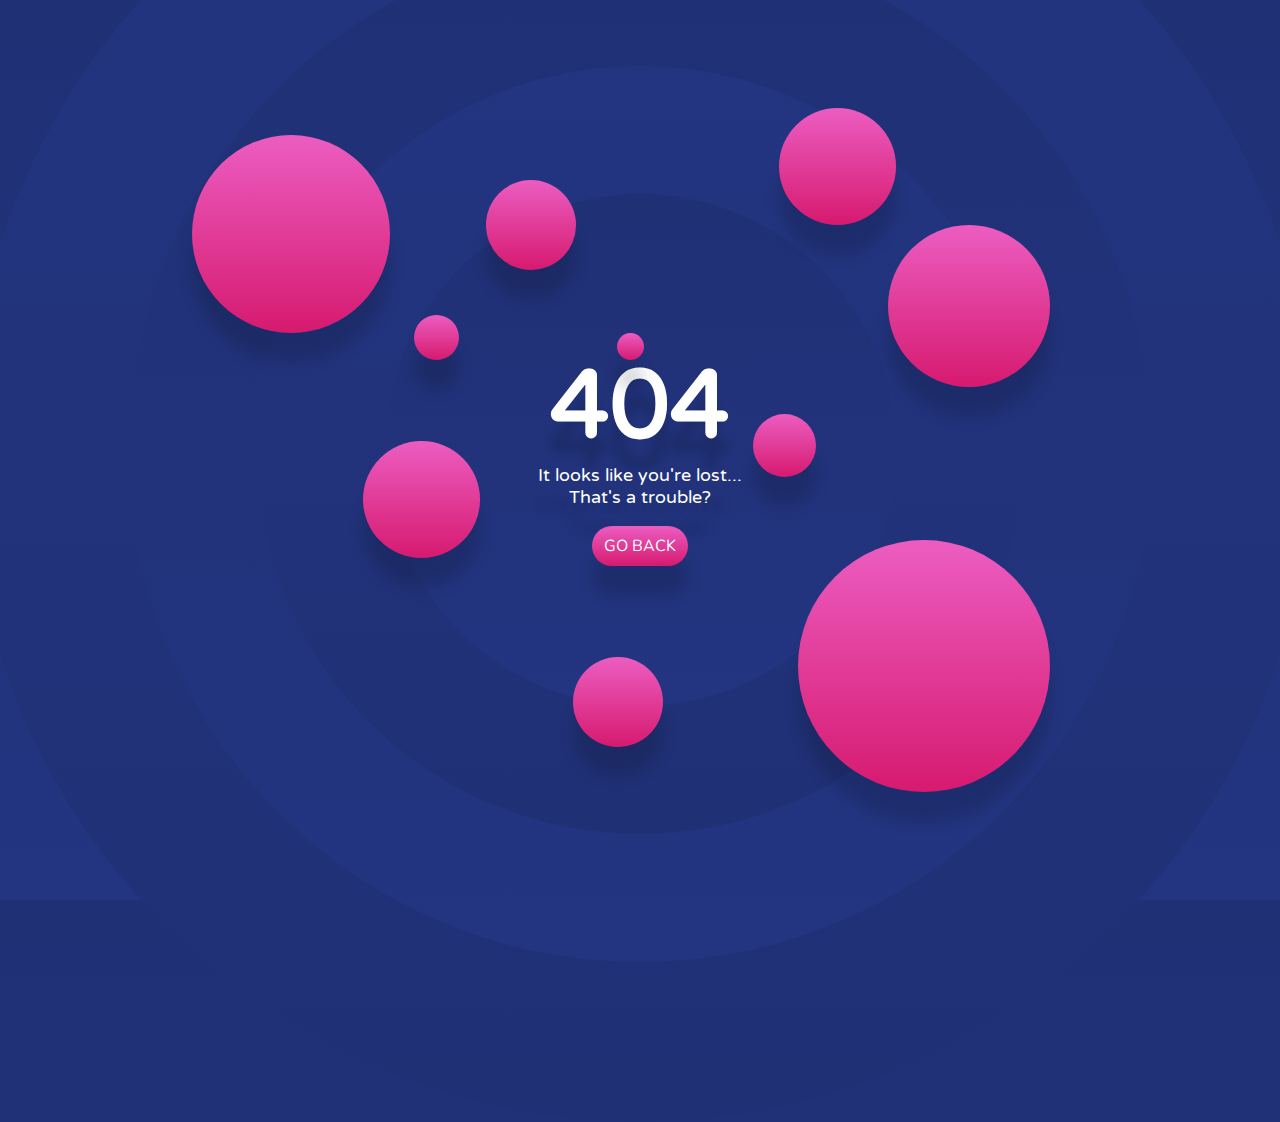
<file: 404-bubbles/index.html>
<!DOCTYPE html>
<html lang="en" >
<head>
  <meta charset="UTF-8">
  <title>CodePen - Bubbley 404</title>
  <link href='https://fonts.googleapis.com/css?family=Nunito:400,700' rel='stylesheet' type='text/css'>
<link href='https://fonts.googleapis.com/css?family=Varela+Round' rel='stylesheet' type='text/css'><link rel="stylesheet" href="./style.css">

</head>
<body>
<!-- partial:index.partial.html -->
<div class="bubble"></div>
<div class="bubble"></div>
<div class="bubble"></div>
<div class="bubble"></div>
<div class="bubble"></div>
<div class="main">
  <h1>404</h1>
  <p>It looks like you're lost...<br/>That's a trouble?</p>
  <button type="button">Go back</button>
</div>
<!-- partial -->
  <script  src="./script.js"></script>

</body>
</html>
</file>
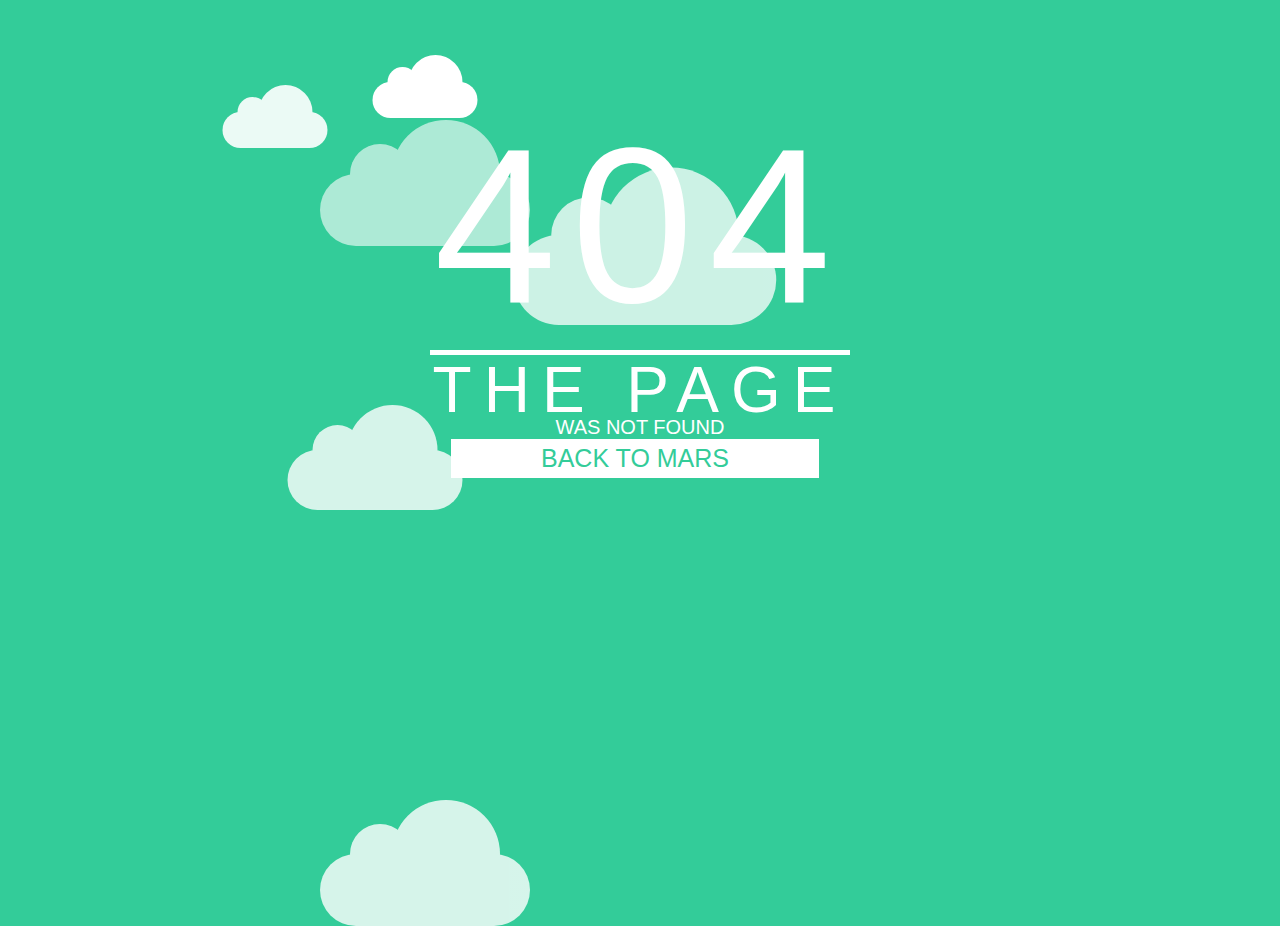
<file: 404-clouds/index.html>
<!DOCTYPE html>
<html lang="en" >
<head>
  <meta charset="UTF-8">
  <title>CodePen - Pure CSS 404 Error Page</title>
  <link rel="stylesheet" href="./style.css">

</head>
<body>
<!-- partial:index.partial.html -->
<div id="clouds">
            <div class="cloud x1"></div>
            <div class="cloud x1_5"></div>
            <div class="cloud x2"></div>
            <div class="cloud x3"></div>
            <div class="cloud x4"></div>
            <div class="cloud x5"></div>
        </div>
        <div class='c'>
            <div class='_404'>404</div>
            <hr>
            <div class='_1'>THE PAGE</div>
            <div class='_2'>WAS NOT FOUND</div>
            <a class='btn' href='#'>BACK TO MARS</a>
        </div>
<!-- partial -->
  
</body>
</html>
</file>
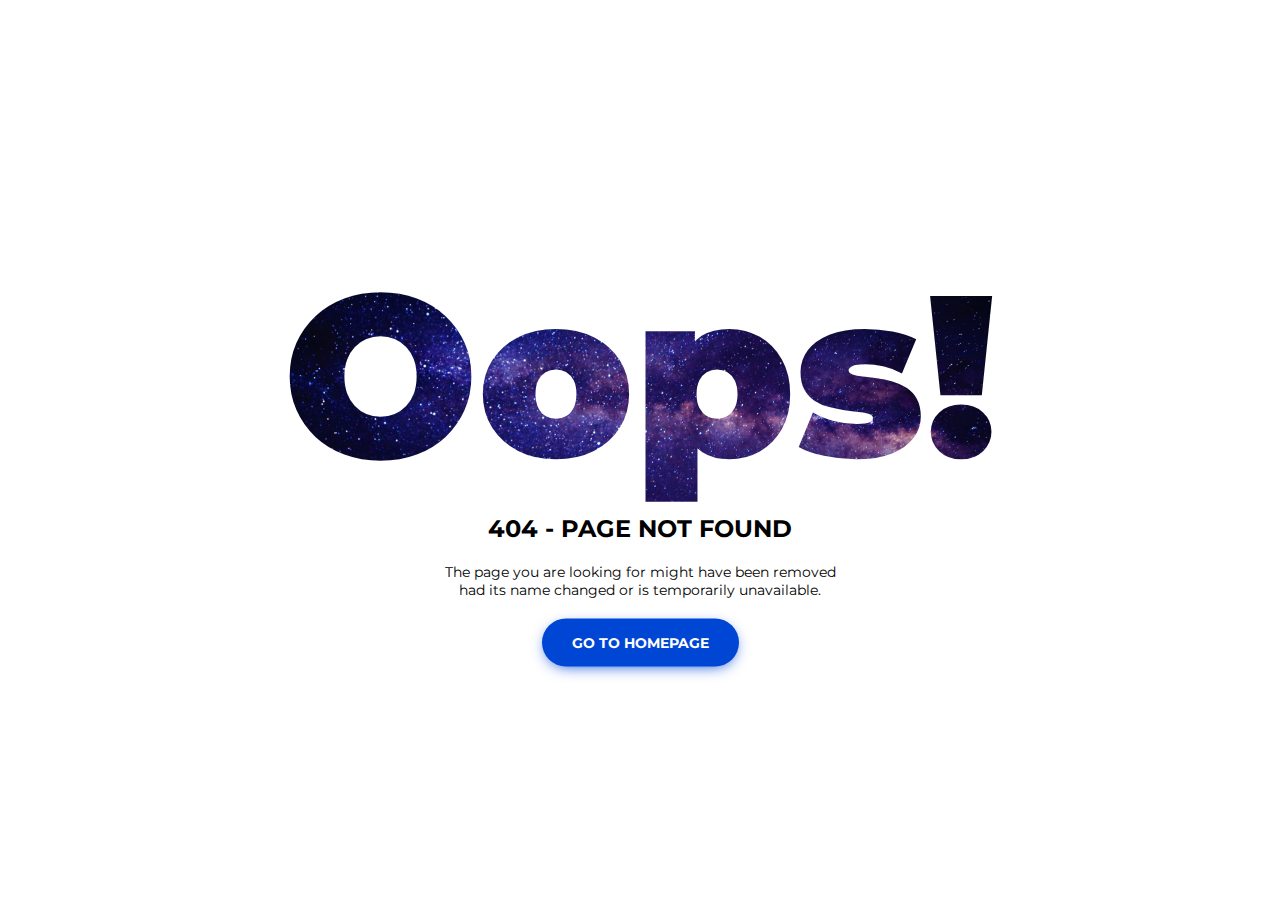
<file: colorlib-error-404-10/index.html>
<!DOCTYPE html>
<html lang="en">

<head>
	<meta charset="utf-8">
	<meta http-equiv="X-UA-Compatible" content="IE=edge">
	<meta name="viewport" content="width=device-width, initial-scale=1">
	<!-- The above 3 meta tags *must* come first in the head; any other head content must come *after* these tags -->

	<title>404 HTML Tempalte by Colorlib</title>

	<!-- Google font -->
	<link href="https://fonts.googleapis.com/css?family=Montserrat:400,700,900" rel="stylesheet">

	<!-- Custom stlylesheet -->
	<link type="text/css" rel="stylesheet" href="css/style.css" />

	<!-- HTML5 shim and Respond.js for IE8 support of HTML5 elements and media queries -->
	<!-- WARNING: Respond.js doesn't work if you view the page via file:// -->
	<!--[if lt IE 9]>
		  <script src="https://oss.maxcdn.com/html5shiv/3.7.3/html5shiv.min.js"></script>
		  <script src="https://oss.maxcdn.com/respond/1.4.2/respond.min.js"></script>
		<![endif]-->

</head>

<body>

	<div id="notfound">
		<div class="notfound">
			<div class="notfound-404">
				<h1>Oops!</h1>
			</div>
			<h2>404 - Page not found</h2>
			<p>The page you are looking for might have been removed had its name changed or is temporarily unavailable.</p>
			<a href="#">Go To Homepage</a>
		</div>
	</div>

</body><!-- This templates was made by Colorlib (https://colorlib.com) -->

</html>
</file>
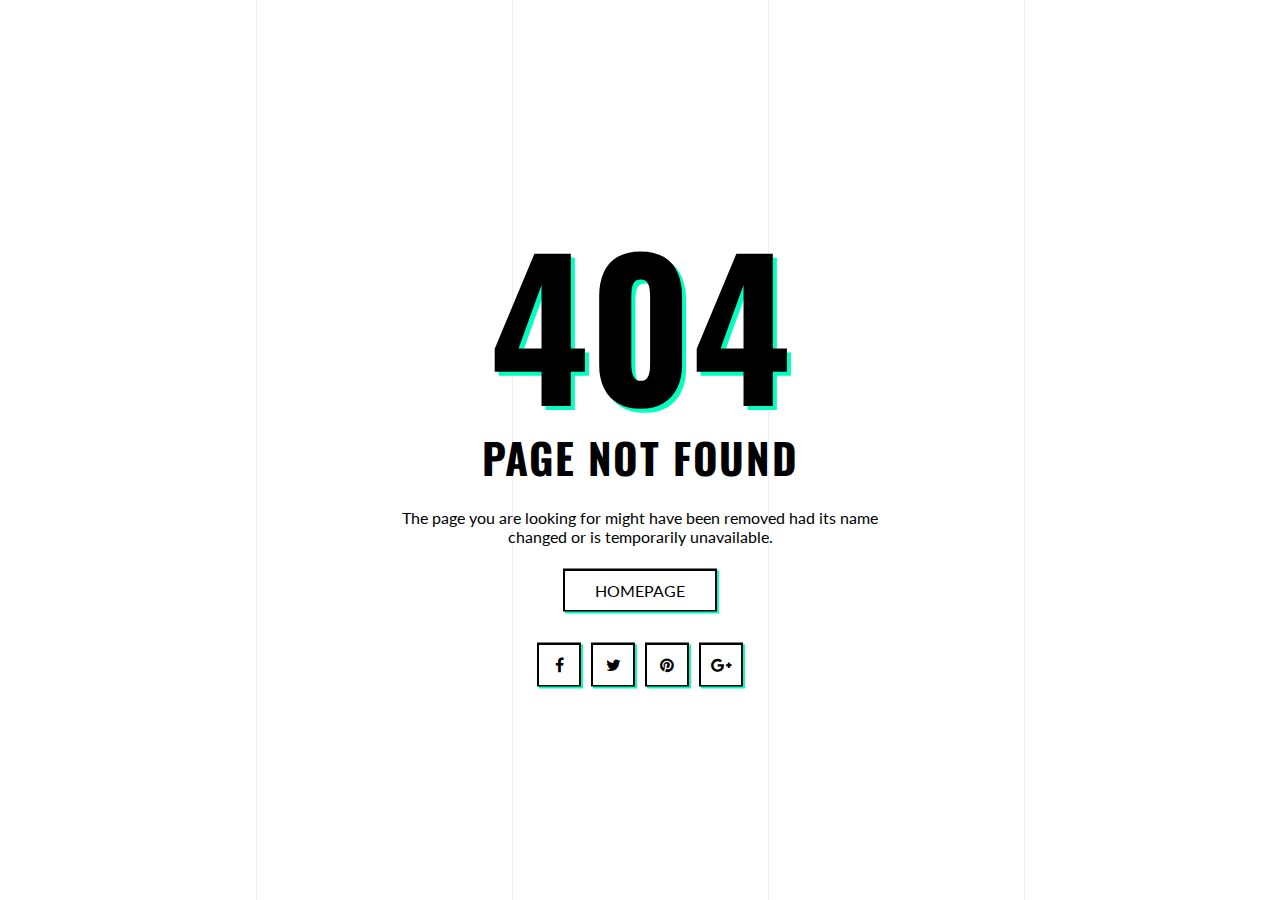
<file: colorlib-error-404-15/index.html>
<!DOCTYPE html>
<html lang="en">

<head>
	<meta charset="utf-8">
	<meta http-equiv="X-UA-Compatible" content="IE=edge">
	<meta name="viewport" content="width=device-width, initial-scale=1">
	<!-- The above 3 meta tags *must* come first in the head; any other head content must come *after* these tags -->

	<title>404 HTML Template by Colorlib</title>

	<!-- Google font -->
	<link href="https://fonts.googleapis.com/css?family=Oswald:700" rel="stylesheet">
	<link href="https://fonts.googleapis.com/css?family=Lato:400" rel="stylesheet">

	<!-- Font Awesome Icon -->
	<link type="text/css" rel="stylesheet" href="css/font-awesome.min.css" />

	<!-- Custom stlylesheet -->
	<link type="text/css" rel="stylesheet" href="css/style.css" />

	<!-- HTML5 shim and Respond.js for IE8 support of HTML5 elements and media queries -->
	<!-- WARNING: Respond.js doesn't work if you view the page via file:// -->
	<!--[if lt IE 9]>
		  <script src="https://oss.maxcdn.com/html5shiv/3.7.3/html5shiv.min.js"></script>
		  <script src="https://oss.maxcdn.com/respond/1.4.2/respond.min.js"></script>
		<![endif]-->

</head>

<body>

	<div id="notfound">
		<div class="notfound-bg">
			<div></div>
			<div></div>
			<div></div>
			<div></div>
		</div>
		<div class="notfound">
			<div class="notfound-404">
				<h1>404</h1>
			</div>
			<h2>Page Not Found</h2>
			<p>The page you are looking for might have been removed had its name changed or is temporarily unavailable.</p>
			<a href="#">Homepage</a>
			<div class="notfound-social">
				<a href="#"><i class="fa fa-facebook"></i></a>
				<a href="#"><i class="fa fa-twitter"></i></a>
				<a href="#"><i class="fa fa-pinterest"></i></a>
				<a href="#"><i class="fa fa-google-plus"></i></a>
			</div>
		</div>
	</div>

</body><!-- This templates was made by Colorlib (https://colorlib.com) -->

</html>
</file>
<file: 404-bubbles/style.css>
html, body {
  height: 100vh;
}
html:before, html:after, body:before, body:after {
  content: "";
  background: linear-gradient(#203075, #233581);
  border-radius: 50%;
  position: absolute;
  top: 50%;
  left: 50%;
  transform: translate(-50%, -50%);
}
html:before, body:before {
  background: linear-gradient(#233581, #203075);
}

html {
  background: linear-gradient(#203075, #233581);
  overflow: hidden;
}
html:before {
  height: 105vmax;
  width: 105vmax;
  z-index: -4;
}
html:after {
  height: 80vmax;
  width: 80vmax;
  z-index: -3;
}

body {
  display: flex;
  justify-content: center;
  align-items: center;
  color: #FFF;
  font-family: "Varela Round", Sans-serif;
  text-shadow: 0 30px 10px rgba(0, 0, 0, 0.15);
}
body:before {
  height: 60vmax;
  width: 60vmax;
  z-index: -2;
}
body:after {
  height: 40vmax;
  width: 40vmax;
  z-index: -1;
}

.main {
  text-align: center;
  z-index: 5;
}

p {
  font-size: 18px;
  margin-top: 0;
}

h1 {
  font-size: 95px;
  margin: 0;
}

button {
  background: linear-gradient(#EC5DC1, #D61A6F);
  padding: 0 12px;
  border: none;
  border-radius: 20px;
  box-shadow: 0 30px 15px rgba(0, 0, 0, 0.15);
  outline: none;
  color: #FFF;
  font: 400 16px/2.5 Nunito, "Varela Round", Sans-serif;
  text-transform: uppercase;
  cursor: pointer;
}

.bubble {
  background: linear-gradient(#EC5DC1, #D61A6F);
  border-radius: 50%;
  box-shadow: 0 30px 15px rgba(0, 0, 0, 0.15);
  position: absolute;
}
.bubble:before, .bubble:after {
  content: "";
  background: linear-gradient(#EC5DC1, #D61A6F);
  border-radius: 50%;
  box-shadow: 0 30px 15px rgba(0, 0, 0, 0.15);
  position: absolute;
}
.bubble:nth-child(1) {
  top: 15vh;
  left: 15vw;
  height: 22vmin;
  width: 22vmin;
}
.bubble:nth-child(1):before {
  width: 13vmin;
  height: 13vmin;
  bottom: -25vh;
  right: -10vmin;
}
.bubble:nth-child(2) {
  top: 20vh;
  left: 38vw;
  height: 10vmin;
  width: 10vmin;
}
.bubble:nth-child(2):before {
  width: 5vmin;
  height: 5vmin;
  bottom: -10vh;
  left: -8vmin;
}
.bubble:nth-child(3) {
  top: 12vh;
  right: 30vw;
  height: 13vmin;
  width: 13vmin;
}
.bubble:nth-child(3):before {
  width: 3vmin;
  height: 3vmin;
  bottom: -15vh;
  left: -18vmin;
  z-index: 6;
}
.bubble:nth-child(4) {
  top: 25vh;
  right: 18vw;
  height: 18vmin;
  width: 18vmin;
}
.bubble:nth-child(4):before {
  width: 7vmin;
  height: 7vmin;
  bottom: -10vmin;
  left: -15vmin;
}
.bubble:nth-child(5) {
  top: 60vh;
  right: 18vw;
  height: 28vmin;
  width: 28vmin;
}
.bubble:nth-child(5):before {
  width: 10vmin;
  height: 10vmin;
  bottom: 5vmin;
  left: -25vmin;
}
</file>
<file: 404-clouds/style.css>
@import url(https://fonts.googleapis.com/css?family=opensans:500);
body{
                background: #33cc99;
                color:#fff;
                font-family: 'Open Sans', sans-serif;
                max-height:700px;
                overflow: hidden;
            }
            .c{
                text-align: center;
                display: block;
                position: relative;
                width:80%;
                margin:100px auto;
            }
            ._404{
                font-size: 220px;
                position: relative;
                display: inline-block;
                z-index: 2;
                height: 250px;
                letter-spacing: 15px;
            }
            ._1{
                text-align:center;
                display:block;
                position:relative;
                letter-spacing: 12px;
                font-size: 4em;
                line-height: 80%;
            }
            ._2{
                text-align:center;
                display:block;
                position: relative;
                font-size: 20px;
            }
            .text{
                font-size: 70px;
                text-align: center;
                position: relative;
                display: inline-block;
                margin: 19px 0px 0px 0px;
                /* top: 256.301px; */
                z-index: 3;
                width: 100%;
                line-height: 1.2em;
                display: inline-block;
            }
           

            .btn{
                background-color: rgb( 255, 255, 255 );
                position: relative;
                display: inline-block;
                width: 358px;
                padding: 5px;
                z-index: 5;
                font-size: 25px;
                margin:0 auto;
                color:#33cc99;
                text-decoration: none;
                margin-right: 10px
            }
            .right{
                float:right;
                width:60%;
            }
            
            hr{
                padding: 0;
                border: none;
                border-top: 5px solid #fff;
                color: #fff;
                text-align: center;
                margin: 0px auto;
                width: 420px;
                height:10px;
                z-index: -10;
            }
            
            hr:after {
                content: "\2022";
                display: inline-block;
                position: relative;
                top: -0.75em;
                font-size: 2em;
                padding: 0 0.2em;
                background: #33cc99;
            }
            
            .cloud {
                width: 350px; height: 120px;

                background: #FFF;
                background: linear-gradient(top, #FFF 100%);
                background: -webkit-linear-gradient(top, #FFF 100%);
                background: -moz-linear-gradient(top, #FFF 100%);
                background: -ms-linear-gradient(top, #FFF 100%);
                background: -o-linear-gradient(top, #FFF 100%);

                border-radius: 100px;
                -webkit-border-radius: 100px;
                -moz-border-radius: 100px;

                position: absolute;
                margin: 120px auto 20px;
                z-index:-1;
                transition: ease 1s;
            }

            .cloud:after, .cloud:before {
                content: '';
                position: absolute;
                background: #FFF;
                z-index: -1
            }

            .cloud:after {
                width: 100px; height: 100px;
                top: -50px; left: 50px;

                border-radius: 100px;
                -webkit-border-radius: 100px;
                -moz-border-radius: 100px;
            }

            .cloud:before {
                width: 180px; height: 180px;
                top: -90px; right: 50px;

                border-radius: 200px;
                -webkit-border-radius: 200px;
                -moz-border-radius: 200px;
            }
            
            .x1 {
                top:-50px;
                left:100px;
                -webkit-transform: scale(0.3);
                -moz-transform: scale(0.3);
                transform: scale(0.3);
                opacity: 0.9;
                -webkit-animation: moveclouds 15s linear infinite;
                -moz-animation: moveclouds 15s linear infinite;
                -o-animation: moveclouds 15s linear infinite;
            }
            
            .x1_5{
                top:-80px;
                left:250px;
                -webkit-transform: scale(0.3);
                -moz-transform: scale(0.3);
                transform: scale(0.3);
                -webkit-animation: moveclouds 17s linear infinite;
                -moz-animation: moveclouds 17s linear infinite;
                -o-animation: moveclouds 17s linear infinite; 
            }

            .x2 {
                left: 250px;
                top:30px;
                -webkit-transform: scale(0.6);
                -moz-transform: scale(0.6);
                transform: scale(0.6);
                opacity: 0.6; 
                -webkit-animation: moveclouds 25s linear infinite;
                -moz-animation: moveclouds 25s linear infinite;
                -o-animation: moveclouds 25s linear infinite;
            }

            .x3 {
                left: 250px; bottom: -70px;

                -webkit-transform: scale(0.6);
                -moz-transform: scale(0.6);
                transform: scale(0.6);
                opacity: 0.8; 

                -webkit-animation: moveclouds 25s linear infinite;
                -moz-animation: moveclouds 25s linear infinite;
                -o-animation: moveclouds 25s linear infinite;
            }

            .x4 {
                left: 470px; botttom: 20px;

                -webkit-transform: scale(0.75);
                -moz-transform: scale(0.75);
                transform: scale(0.75);
                opacity: 0.75;

                -webkit-animation: moveclouds 18s linear infinite;
                -moz-animation: moveclouds 18s linear infinite;
                -o-animation: moveclouds 18s linear infinite;
            }

            .x5 {
                left: 200px; top: 300px;

                -webkit-transform: scale(0.5);
                -moz-transform: scale(0.5);
                transform: scale(0.5);
                opacity: 0.8; 

                -webkit-animation: moveclouds 20s linear infinite;
                -moz-animation: moveclouds 20s linear infinite;
                -o-animation: moveclouds 20s linear infinite;
            }

            @-webkit-keyframes moveclouds {
                0% {margin-left: 1000px;}
                100% {margin-left: -1000px;}
            }
            @-moz-keyframes moveclouds {
                0% {margin-left: 1000px;}
                100% {margin-left: -1000px;}
            }
            @-o-keyframes moveclouds {
                0% {margin-left: 1000px;}
                100% {margin-left: -1000px;}
            }
</file>
<file: colorlib-error-404-10/css/style.css>
* {
  -webkit-box-sizing: border-box;
          box-sizing: border-box;
}

body {
  padding: 0;
  margin: 0;
}

#notfound {
  position: relative;
  height: 100vh;
}

#notfound .notfound {
  position: absolute;
  left: 50%;
  top: 50%;
  -webkit-transform: translate(-50%, -50%);
      -ms-transform: translate(-50%, -50%);
          transform: translate(-50%, -50%);
}

.notfound {
  max-width: 410px;
  width: 100%;
  text-align: center;
}

.notfound .notfound-404 {
  height: 280px;
  position: relative;
  z-index: -1;
}

.notfound .notfound-404 h1 {
  font-family: 'Montserrat', sans-serif;
  font-size: 230px;
  margin: 0px;
  font-weight: 900;
  position: absolute;
  left: 50%;
  -webkit-transform: translateX(-50%);
      -ms-transform: translateX(-50%);
          transform: translateX(-50%);
  background: url('../img/bg.jpg') no-repeat;
  -webkit-background-clip: text;
  -webkit-text-fill-color: transparent;
  background-size: cover;
  background-position: center;
}


.notfound h2 {
  font-family: 'Montserrat', sans-serif;
  color: #000;
  font-size: 24px;
  font-weight: 700;
  text-transform: uppercase;
  margin-top: 0;
}

.notfound p {
  font-family: 'Montserrat', sans-serif;
  color: #000;
  font-size: 14px;
  font-weight: 400;
  margin-bottom: 20px;
  margin-top: 0px;
}

.notfound a {
  font-family: 'Montserrat', sans-serif;
  font-size: 14px;
  text-decoration: none;
  text-transform: uppercase;
  background: #0046d5;
  display: inline-block;
  padding: 15px 30px;
  border-radius: 40px;
  color: #fff;
  font-weight: 700;
  -webkit-box-shadow: 0px 4px 15px -5px #0046d5;
          box-shadow: 0px 4px 15px -5px #0046d5;
}


@media only screen and (max-width: 767px) {
    .notfound .notfound-404 {
      height: 142px;
    }
    .notfound .notfound-404 h1 {
      font-size: 112px;
    }
}
</file>
<file: colorlib-error-404-15/css/style.css>
* {
  -webkit-box-sizing: border-box;
          box-sizing: border-box;
}

body {
  padding: 0;
  margin: 0;
}

#notfound {
  position: relative;
  height: 100vh;
}

#notfound .notfound {
  position: absolute;
  left: 50%;
  top: 50%;
  -webkit-transform: translate(-50%, -50%);
      -ms-transform: translate(-50%, -50%);
          transform: translate(-50%, -50%);
}

#notfound .notfound-bg {
  position: absolute;
  left: 0;
  right: 0;
  top: 0;
  bottom: 0;
  overflow: hidden;
}

#notfound .notfound-bg>div {
  position: absolute;
  top: 0;
  bottom: 0;
  width: 1px;
  background-color: #eee;
}

#notfound .notfound-bg>div:nth-child(1) {
  left: 20%;
}

#notfound .notfound-bg>div:nth-child(2) {
  left: 40%
}

#notfound .notfound-bg>div:nth-child(3) {
  left: 60%
}

#notfound .notfound-bg>div:nth-child(4) {
  left: 80%
}

#notfound .notfound-bg>div:after {
  content: '';
  position: absolute;
  top: 0px;
  left: -0.5px;
  -webkit-transform: translateY(-160px);
      -ms-transform: translateY(-160px);
          transform: translateY(-160px);
  height: 160px;
  width: 2px;
  background-color: #00ffc0;
}

@-webkit-keyframes drop {
  90% {
    height: 20px;
  }
  100% {
    height: 160px;
    -webkit-transform: translateY(calc(100vh + 160px));
            transform: translateY(calc(100vh + 160px));
  }
}

@keyframes drop {
  90% {
    height: 20px;
  }
  100% {
    height: 160px;
    -webkit-transform: translateY(calc(100vh + 160px));
            transform: translateY(calc(100vh + 160px));
  }
}

#notfound .notfound-bg>div:nth-child(1):after {
  -webkit-animation: drop 3s infinite linear;
          animation: drop 3s infinite linear;
  -webkit-animation-delay: 0.2s;
          animation-delay: 0.2s;
}

#notfound .notfound-bg>div:nth-child(2):after {
  -webkit-animation: drop 2s infinite linear;
          animation: drop 2s infinite linear;
  -webkit-animation-delay: 0.7s;
          animation-delay: 0.7s;
}

#notfound .notfound-bg>div:nth-child(3):after {
  -webkit-animation: drop 3s infinite linear;
          animation: drop 3s infinite linear;
  -webkit-animation-delay: 0.9s;
          animation-delay: 0.9s;
}

#notfound .notfound-bg>div:nth-child(4):after {
  -webkit-animation: drop 2s infinite linear;
          animation: drop 2s infinite linear;
  -webkit-animation-delay: 1.2s;
          animation-delay: 1.2s;
}

.notfound {
  max-width: 520px;
  width: 100%;
  text-align: center;
}

.notfound .notfound-404 {
  height: 210px;
  line-height: 210px;
}

.notfound .notfound-404 h1 {
  font-family: 'Oswald', sans-serif;
  font-size: 188px;
  font-weight: 700;
  margin: 0px;
  text-shadow: 4px 4px 0px #00ffc0;
}

.notfound h2 {
  font-family: 'Oswald', sans-serif;
  font-size: 42px;
  font-weight: 700;
  margin: 0;
  text-transform: uppercase;
  letter-spacing: 1.6px;
}

.notfound p {
  font-family: 'Lato', sans-serif;
  color: #000;
  font-weight: 400;
  margin-top: 20px;
  margin-bottom: 25px;
}

.notfound a {
  font-family: 'Lato', sans-serif;
  padding: 10px 30px;
  display: inline-block;
  color: #000;
  font-weight: 400;
  text-transform: uppercase;
  -webkit-box-shadow: 0px 0px 0px 2px #000, 2px 2px 0px 2px #00ffc0;
          box-shadow: 0px 0px 0px 2px #000, 2px 2px 0px 2px #00ffc0;
  text-decoration: none;
  -webkit-transition: 0.2s all;
  transition: 0.2s all;
}

.notfound a:hover {
  background-color: #00ffc0;
  -webkit-box-shadow: 0px 0px 0px 0px #000, 0px 0px 0px 2px #00ffc0;
          box-shadow: 0px 0px 0px 0px #000, 0px 0px 0px 2px #00ffc0;
}

.notfound-social {
  margin-top: 35px;
}

.notfound-social>a {
  width: 40px;
  height: 40px;
  line-height: 40px;
  padding: 0px;
  margin: 0px 5px;
}

.notfound-social>a:hover {
  background-color: #00ffc0;
  -webkit-box-shadow: 0px 0px 0px 0px #000, 0px 0px 0px 2px #00ffc0;
          box-shadow: 0px 0px 0px 0px #000, 0px 0px 0px 2px #00ffc0;
}

@media only screen and (max-width: 480px) {
  .notfound .notfound-404 {
    height: 122px;
    line-height: 122px;
  }
  .notfound .notfound-404 h1 {
    font-size: 122px;
  }
  .notfound h2 {
    font-size: 26px;
  }
}
</file>
